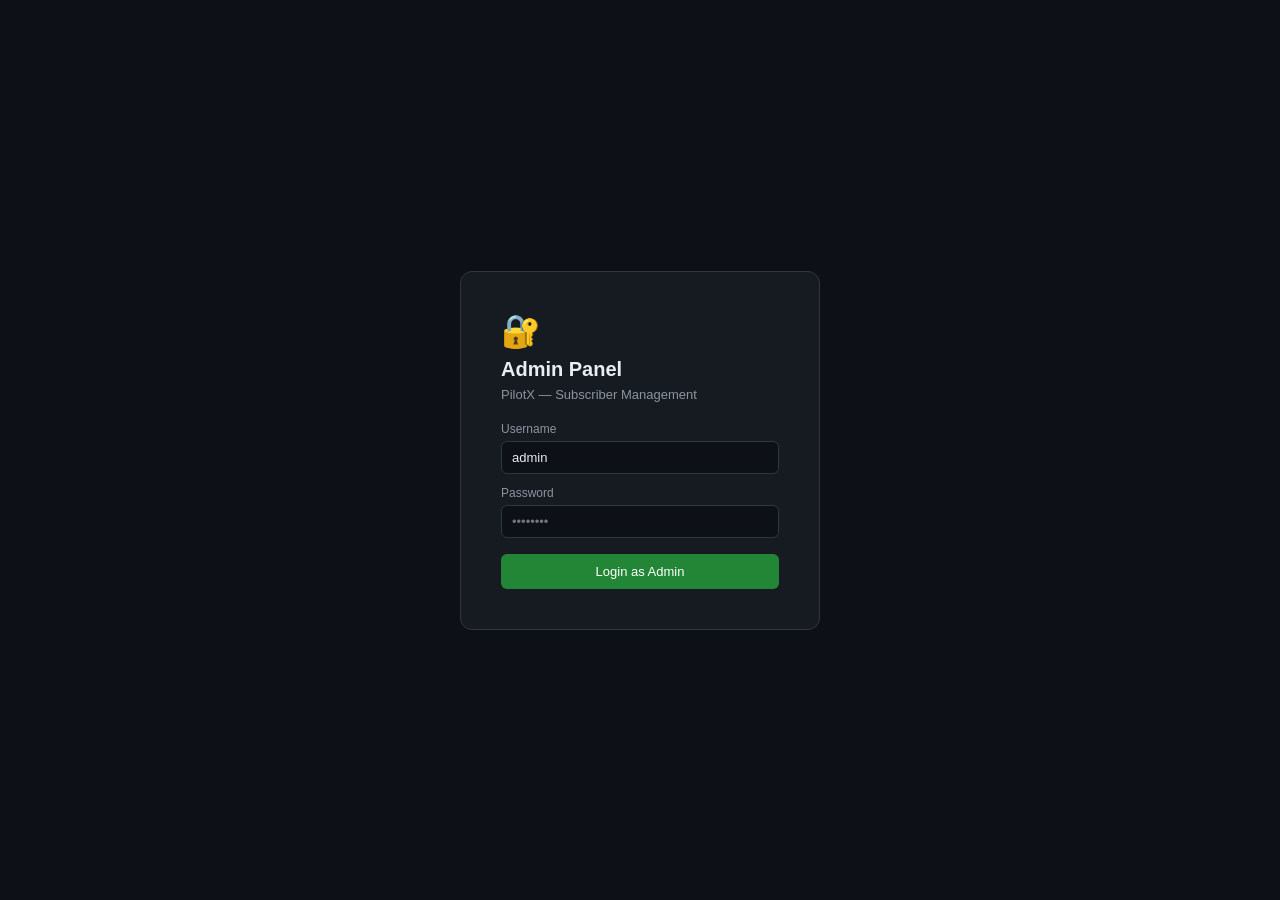
<file: src/main/resources/static/admin.html>
<!DOCTYPE html>
<html lang="en">
<head>
  <meta charset="UTF-8"/>
  <meta name="viewport" content="width=device-width, initial-scale=1.0"/>
  <title>Admin — PilotX</title>
  <style>
    :root {
      --bg:      #0d1117; --surface: #161b22; --border: #30363d;
      --text:    #e6edf3; --text2:  #8b949e;
      --primary: #238636; --danger: #da3633; --warning: #d29922;
      --info:    #1f6feb; --success: #3fb950; --radius: 8px;
    }
    * { box-sizing:border-box; margin:0; padding:0; }
    body { background:var(--bg); color:var(--text); font-family:-apple-system,BlinkMacSystemFont,'Segoe UI',sans-serif; font-size:14px; }

    /* Login */
    #login-screen { display:flex; align-items:center; justify-content:center; min-height:100vh; }
    .login-box { background:var(--surface); border:1px solid var(--border); border-radius:12px; padding:40px; width:360px; }
    .login-box h2 { margin-bottom:6px; font-size:20px; }
    .login-logo { font-size:32px; margin-bottom:8px; }

    /* Dashboard */
    #dashboard { display:none; }
    .topbar { background:var(--surface); border-bottom:1px solid var(--border); padding:12px 24px; display:flex; align-items:center; justify-content:space-between; }
    .topbar h1 { font-size:16px; font-weight:600; }
    .badge-admin { background:rgba(35,134,54,.25); color:var(--success); border:1px solid rgba(35,134,54,.5); padding:2px 10px; border-radius:20px; font-size:12px; font-weight:600; }

    .main { max-width:1100px; margin:0 auto; padding:24px; }

    .card { background:var(--surface); border:1px solid var(--border); border-radius:var(--radius); padding:20px; margin-bottom:20px; }
    .card-title { font-size:15px; margin-bottom:16px; padding-bottom:10px; border-bottom:1px solid var(--border); display:flex; align-items:center; justify-content:space-between; }

    .table-wrap { overflow-x:auto; }
    table { width:100%; border-collapse:collapse; }
    th { text-align:left; padding:10px 12px; font-size:12px; font-weight:600; color:var(--text2); border-bottom:1px solid var(--border); text-transform:uppercase; letter-spacing:.5px; }
    td { padding:10px 12px; border-bottom:1px solid rgba(48,54,61,.5); vertical-align:middle; }
    tr:hover td { background:rgba(255,255,255,.02); }
    .tag { display:inline-block; padding:2px 8px; border-radius:4px; font-size:11px; font-weight:600; }
    .tag-admin   { background:rgba(31,111,235,.2); color:#58a6ff; }
    .tag-trader  { background:rgba(63,185,80,.2);  color:var(--success); }
    .tag-expired { background:rgba(218,54,51,.2);  color:#f85149; }
    .tag-active  { background:rgba(63,185,80,.2);  color:var(--success); }
    .tag-disabled{ background:rgba(139,148,158,.2);color:var(--text2); }

    .form-grid { display:grid; grid-template-columns:1fr 1fr; gap:12px; }
    .form-group { display:flex; flex-direction:column; gap:5px; }
    .form-group label { font-size:12px; color:var(--text2); font-weight:500; }
    .form-group input,.form-group select { background:var(--bg); border:1px solid var(--border); border-radius:6px; color:var(--text); padding:8px 10px; font-size:13px; outline:none; }
    .form-group input:focus,.form-group select:focus { border-color:var(--info); }
    .form-group.full { grid-column:1/-1; }
    .hint { font-size:11px; color:var(--text2); margin-top:2px; }

    .btn { border:none; border-radius:6px; padding:7px 14px; font-size:13px; font-weight:500; cursor:pointer; transition:opacity .15s; }
    .btn:hover { opacity:.85; }
    .btn-primary { background:var(--primary); color:#fff; }
    .btn-danger  { background:var(--danger);  color:#fff; }
    .btn-info    { background:var(--info);    color:#fff; }
    .btn-outline { background:transparent; border:1px solid var(--border); color:var(--text); text-decoration:none; display:inline-block; }
    .btn-sm { padding:4px 10px; font-size:12px; }
    .btn-full { width:100%; padding:10px; }

    .msg { padding:10px 14px; border-radius:6px; margin-top:10px; font-size:13px; }
    .msg-success { background:rgba(63,185,80,.15); border:1px solid rgba(63,185,80,.3); color:var(--success); }
    .msg-error   { background:rgba(218,54,51,.15); border:1px solid rgba(218,54,51,.3); color:#f85149; }
    .msg-info    { background:rgba(31,111,235,.15); border:1px solid rgba(31,111,235,.3); color:#58a6ff; }
    .error-msg   { color:#f85149; font-size:13px; margin-top:8px; }
    .hidden { display:none!important; }

    .modal-backdrop { display:none; position:fixed; inset:0; background:rgba(0,0,0,.65); z-index:100; align-items:center; justify-content:center; }
    .modal-backdrop.open { display:flex; }
    .modal { background:var(--surface); border:1px solid var(--border); border-radius:10px; padding:24px; width:540px; max-height:90vh; overflow-y:auto; }
    .modal h3 { margin-bottom:16px; }
    .modal-footer { display:flex; gap:10px; justify-content:flex-end; margin-top:16px; }

    .stats-row { display:grid; grid-template-columns:repeat(4,1fr); gap:16px; margin-bottom:20px; }
    .stat-card { background:var(--surface); border:1px solid var(--border); border-radius:var(--radius); padding:16px; }
    .stat-label { font-size:12px; color:var(--text2); margin-bottom:4px; }
    .stat-val { font-size:26px; font-weight:700; }

    input,select { color-scheme:dark; }

    /* ── Toast notifications ── */
    #toast-container {
      position:fixed; top:20px; right:20px; z-index:9999;
      display:flex; flex-direction:column; gap:10px;
      pointer-events:none; max-width:380px;
    }
    .toast {
      display:flex; align-items:flex-start; gap:10px;
      padding:12px 16px; border-radius:10px;
      font-size:13px; font-weight:500; line-height:1.4;
      box-shadow:0 4px 20px rgba(0,0,0,.5);
      pointer-events:all; cursor:pointer;
      animation:toastIn .3s ease forwards;
      word-break:break-word;
    }
    .toast.toast-hiding { animation:toastOut .3s ease forwards; }
    .toast-error   { background:rgba(218,54,51,.15); border:1px solid rgba(218,54,51,.5); color:#f85149; }
    .toast-success { background:rgba(35,134,54,.15);  border:1px solid rgba(35,134,54,.5); color:#3fb950; }
    .toast-info    { background:rgba(31,111,235,.15); border:1px solid rgba(31,111,235,.4); color:#58a6ff; }
    .toast-warning { background:rgba(245,158,11,.15); border:1px solid rgba(245,158,11,.4); color:#f59e0b; }
    .toast-icon { font-size:16px; flex-shrink:0; margin-top:1px; }
    .toast-close { margin-left:auto; opacity:.6; flex-shrink:0; font-size:16px; line-height:1; }
    .toast-close:hover { opacity:1; }
    @keyframes toastIn  { from{opacity:0;transform:translateX(40px)} to{opacity:1;transform:translateX(0)} }
    @keyframes toastOut { from{opacity:1;transform:translateX(0)} to{opacity:0;transform:translateX(40px)} }
  </style>
</head>
<body>

<!-- TOAST CONTAINER -->
<div id="toast-container"></div>

<!-- ── LOGIN ───────────────────────────────────────────── -->
<div id="login-screen">
  <div class="login-box">
    <div class="login-logo">🔐</div>
    <h2>Admin Panel</h2>
    <p style="color:var(--text2);font-size:13px;margin-bottom:20px;">PilotX — Subscriber Management</p>
    <div class="form-group" style="margin-bottom:12px;">
      <label>Username</label>
      <input type="text" id="a-username" placeholder="admin" value="admin"/>
    </div>
    <div class="form-group" style="margin-bottom:16px;">
      <label>Password</label>
      <input type="password" id="a-password" placeholder="••••••••"
             onkeydown="if(event.key==='Enter')adminLogin()"/>
    </div>
    <button class="btn btn-primary btn-full" onclick="adminLogin()">Login as Admin</button>
    <div id="login-err" class="error-msg hidden"></div>
  </div>
</div>

<!-- ── DASHBOARD ───────────────────────────────────────── -->
<div id="dashboard">
  <div class="topbar">
    <div style="display:flex;align-items:center;gap:12px;">
      <span style="font-size:20px;">📈</span>
      <h1>PilotX — Admin Panel</h1>
      <span class="badge-admin">GNANESH</span>
    </div>
    <div style="display:flex;gap:10px;align-items:center;">
      <span id="admin-user-label" style="color:var(--text2);font-size:13px;"></span>
      <a href="/" class="btn btn-outline btn-sm">← Trading UI</a>
      <button class="btn btn-outline btn-sm" onclick="adminLogout()">Logout</button>
    </div>
  </div>

  <div class="main">

    <!-- Stats -->
    <div class="stats-row">
      <div class="stat-card">
        <div class="stat-label">Total Subscribers</div>
        <div class="stat-val" id="st-total">—</div>
      </div>
      <div class="stat-card">
        <div class="stat-label">Active Plans</div>
        <div class="stat-val" id="st-active" style="color:var(--success);">—</div>
      </div>
      <div class="stat-card">
        <div class="stat-label">Expired / Disabled</div>
        <div class="stat-val" id="st-expired" style="color:#f85149;">—</div>
      </div>
      <div class="stat-card">
        <div class="stat-label">Kite Token Set</div>
        <div class="stat-val" id="st-kite" style="color:var(--warning);">—</div>
      </div>
    </div>

    <!-- Live Sessions -->
    <div class="card">
      <div class="card-title">
        <span>🔴 Live Trading Sessions</span>
        <button class="btn btn-outline btn-sm" onclick="loadSessions()">🔄 Refresh</button>
      </div>
      <div class="table-wrap">
        <table>
          <thead>
            <tr><th>User</th><th>Session ID</th><th>Mode</th><th>State</th><th>PnL</th><th>Started</th><th>Action</th></tr>
          </thead>
          <tbody id="sessions-tbody">
            <tr><td colspan="7" style="color:var(--text2);text-align:center;padding:20px;">Loading...</td></tr>
          </tbody>
        </table>
      </div>
    </div>

    <!-- User Table -->
    <div class="card">
      <div class="card-title">
        <span>Subscribers</span>
        <div style="display:flex;gap:8px;">
          <button class="btn btn-outline btn-sm" onclick="loadUsers()">🔄 Refresh</button>
          <button class="btn btn-primary btn-sm" onclick="openAddModal()">+ Add Subscriber</button>
        </div>
      </div>
      <div id="global-msg"></div>
      <div class="table-wrap">
        <table>
          <thead>
            <tr>
              <th>Username</th><th>Role</th><th>Plan Expires</th><th>Status</th>
              <th>Max Lots</th><th>Kite</th><th>Notes</th><th>Actions</th>
            </tr>
          </thead>
          <tbody id="users-tbody">
            <tr><td colspan="8" style="color:var(--text2);text-align:center;padding:30px;">Loading...</td></tr>
          </tbody>
        </table>
      </div>
    </div>

  </div>
</div>

<!-- ── ADD MODAL ────────────────────────────────────────── -->
<div class="modal-backdrop" id="add-modal">
  <div class="modal">
    <h3>➕ Add Subscriber</h3>
    <div class="form-grid">
      <div class="form-group">
        <label>Username *</label>
        <input id="add-username" placeholder="e.g. rahul"/>
      </div>
      <div class="form-group">
        <label>Password *</label>
        <input type="password" id="add-password" placeholder="min 6 chars"/>
      </div>
      <div class="form-group">
        <label>Role</label>
        <select id="add-role"><option value="TRADER">TRADER</option><option value="GNANESH">GNANESH</option></select>
      </div>
      <div class="form-group">
        <label>Max Lots Allowed</label>
        <input type="number" id="add-lots" value="1" min="1"/>
        <span class="hint">1 lot = 65 qty (NIFTY fixed)</span>
      </div>
      <div class="form-group">
        <label>Plan Expiry Date *</label>
        <input type="date" id="add-expiry"/>
      </div>
      <div class="form-group">
        <label>Kite API Key</label>
        <input id="add-kite-key" placeholder="From Kite Developer Console"/>
      </div>
      <div class="form-group">
        <label>Kite API Secret</label>
        <input type="password" id="add-kite-secret" placeholder="From Kite Developer Console"/>
      </div>
      <div class="form-group">
        <label>Kite Redirect URL</label>
        <input id="add-kite-redirect" placeholder="https://yourapp.onrender.com/api/kite/callback"/>
      </div>
      <div class="form-group full">
        <label>Notes (internal)</label>
        <input id="add-notes" placeholder="e.g. Paid ₹2000 for 3 months — April 2025"/>
      </div>
    </div>
    <div id="add-msg"></div>
    <div class="modal-footer">
      <button class="btn btn-outline" onclick="closeModal('add-modal')">Cancel</button>
      <button class="btn btn-primary" onclick="submitAdd()">Create Subscriber</button>
    </div>
  </div>
</div>

<!-- ── EDIT MODAL ───────────────────────────────────────── -->
<div class="modal-backdrop" id="edit-modal">
  <div class="modal">
    <h3 id="edit-title">✏️ Edit Subscriber</h3>
    <input type="hidden" id="edit-uname"/>
    <div class="form-grid">
      <div class="form-group">
        <label>New Password <span style="color:var(--text2)">(blank = keep)</span></label>
        <input type="password" id="edit-password" placeholder="leave blank = unchanged"/>
      </div>
      <div class="form-group">
        <label>Role</label>
        <select id="edit-role"><option value="TRADER">TRADER</option><option value="GNANESH">GNANESH</option></select>
      </div>
      <div class="form-group">
        <label>Max Lots Allowed</label>
        <input type="number" id="edit-lots" min="1"/>
        <span class="hint">1 lot = 65 qty (NIFTY fixed)</span>
      </div>
      <div class="form-group">
        <label>Plan Expiry Date</label>
        <input type="date" id="edit-expiry"/>
      </div>
      <div class="form-group">
        <label>Account Enabled</label>
        <select id="edit-enabled">
          <option value="true">✅ Yes — Active</option>
          <option value="false">🚫 No — Disabled</option>
        </select>
      </div>
      <div class="form-group">
        <label>Kite API Key</label>
        <input id="edit-kite-key"/>
      </div>
      <div class="form-group">
        <label>Kite API Secret <span style="color:var(--text2)">(blank = keep)</span></label>
        <input type="password" id="edit-kite-secret"/>
      </div>
      <div class="form-group full">
        <label>Kite Access Token <span style="color:var(--text2)">(paste today's token after daily Kite login)</span></label>
        <input id="edit-kite-token" placeholder="paste fresh access token here"/>
        <span class="hint">This must be updated every trading day after the customer logs into Kite.</span>
      </div>
      <div class="form-group">
        <label>Kite Redirect URL</label>
        <input id="edit-kite-redirect"/>
      </div>
      <div class="form-group full">
        <label>Notes</label>
        <input id="edit-notes"/>
      </div>
    </div>
    <div id="edit-msg"></div>
    <div class="modal-footer">
      <button class="btn btn-outline" onclick="closeModal('edit-modal')">Cancel</button>
      <button class="btn btn-primary" onclick="submitEdit()">Save Changes</button>
    </div>
  </div>
</div>

<script>
let adminToken = localStorage.getItem('adminJwt') || '';

/* ── Auth ──────────────────────────────────────────────── */
async function adminLogin() {
  const u = document.getElementById('a-username').value.trim();
  const p = document.getElementById('a-password').value;
  const err = document.getElementById('login-err');
  err.classList.add('hidden');
  try {
    // Step 1: authenticate
    const r = await fetch('/api/auth/login', {
      method:'POST', headers:{'Content-Type':'application/json'},
      body: JSON.stringify({username:u, password:p})
    });
    if (!r.ok) throw new Error('Invalid username or password');
    const data = await r.json();

    // Step 2: verify admin role by probing an admin endpoint
    const check = await fetch('/api/admin/users', {
      headers:{'Authorization':'Bearer '+data.token}
    });
    if (check.status === 403) throw new Error('This account does not have admin access');
    if (check.status === 401) throw new Error('Authentication failed — try again');

    adminToken = data.token;
    localStorage.setItem('adminJwt', adminToken);
    localStorage.setItem('adminUser', u);
    boot();
  } catch(e) {
    err.textContent = '❌ ' + e.message;
    err.classList.remove('hidden');
  }
}
function adminLogout() {
  adminToken=''; localStorage.removeItem('adminJwt'); localStorage.removeItem('adminUser');
  window.location.href = '/admin.html';
}
function boot() {
  document.getElementById('login-screen').style.display='none';
  document.getElementById('dashboard').style.display='block';
  document.getElementById('admin-user-label').textContent='👤 ' + (localStorage.getItem('adminUser')||'');
  loadUsers();
  loadSessions();
}

/* ── Live sessions ───────────────────────────────────────── */
async function loadSessions() {
  try {
    const sessions = await apiGet('/algo/sessions');
    const tbody = document.getElementById('sessions-tbody');
    if (!sessions || sessions.length === 0) {
      tbody.innerHTML = '<tr><td colspan="7" style="color:var(--text2);text-align:center;padding:20px;">No active sessions</td></tr>';
      return;
    }
    tbody.innerHTML = sessions.map(s => {
      const pnl = s.totalPnL != null ? '₹' + Number(s.totalPnL).toFixed(0) : '—';
      const pnlColor = (s.totalPnL||0) >= 0 ? 'var(--success)' : '#f85149';
      const stateColor = s.state==='IN_POSITION'?'var(--success)': s.state==='WAITING_FOR_CANDLES'?'var(--warning)':'var(--text2)';
      const started = s.startTime ? new Date(s.startTime).toLocaleTimeString() : '—';
      return `<tr>
        <td><strong>${s.username}</strong></td>
        <td style="font-size:11px;color:var(--text2);">${(s.sessionId||'').substring(0,8)}…</td>
        <td>${s.tradeMode||'—'}</td>
        <td style="color:${stateColor};font-weight:600;">${s.state||'—'}</td>
        <td style="color:${pnlColor};font-weight:600;">${pnl}</td>
        <td>${started}</td>
        <td>
          <button class="btn btn-sm" style="background:var(--danger);color:#fff;"
            onclick="adminForceStop('${s.username}')">Force Stop</button>
        </td>
      </tr>`;
    }).join('');
  } catch(e) {
    document.getElementById('sessions-tbody').innerHTML =
      '<tr><td colspan="7" style="color:var(--text2);text-align:center;">Error loading sessions</td></tr>';
  }
}

async function adminForceStop(username) {
  if (!confirm('Force-stop session for ' + username + '?')) return;
  try {
    await apiPost('/algo/admin/stop/' + username);
    globalMsg('✅ Force-stopped session for ' + username, 'success');
    loadSessions();
  } catch(e) { globalMsg('❌ ' + e.message, 'error'); }
}

/* ── API helpers ────────────────────────────────────────── */
async function apiFetch(method, url, body) {
  const opts = { method, headers:{'Authorization':'Bearer '+adminToken} };
  if (body) { opts.headers['Content-Type']='application/json'; opts.body=JSON.stringify(body); }
  const r = await fetch(url, opts);
  if (r.status === 401) {
    // JWT expired — force logout and show expiry message on login screen
    adminToken = ''; localStorage.removeItem('adminJwt'); localStorage.removeItem('adminUser');
    document.getElementById('dashboard').style.display = 'none';
    document.getElementById('login-screen').style.display = 'flex';
    const err = document.getElementById('login-err');
    err.textContent = '⏰ Your session has expired. Please log in again.';
    err.classList.remove('hidden');
    throw new Error('Session expired');
  }
  if (r.status === 403) {
    // Forbidden — user is authenticated but lacks permission; do NOT log out
    throw new Error('Access denied — admin role required');
  }
  const ct = r.headers.get('content-type')||'';
  const txt = ct.includes('json') ? await r.json() : await r.text();
  if (!r.ok) throw new Error(typeof txt==='string' ? txt : (txt.message||'Request failed'));
  return txt;
}
const apiGet    = url       => apiFetch('GET',   url);
const apiPost   = (url, b)  => apiFetch('POST',  url, b);
const apiPut    = (url, b)  => apiFetch('PUT',   url, b);
const apiDelete = url       => apiFetch('DELETE', url);

/* ── Load & render users ────────────────────────────────── */
async function loadUsers() {
  try {
    const users = await apiGet('/api/admin/users');
    renderStats(users);
    renderTable(users);
  } catch(e) { globalMsg('❌ '+e.message, 'error'); }
}

function renderStats(users) {
  document.getElementById('st-total').textContent   = users.length;
  document.getElementById('st-active').textContent  = users.filter(u=>u.planActive&&u.enabled).length;
  document.getElementById('st-expired').textContent = users.filter(u=>!u.planActive||!u.enabled).length;
  document.getElementById('st-kite').textContent    = users.filter(u=>u.hasKiteToken).length;
}

function renderTable(users) {
  if (!users.length) {
    document.getElementById('users-tbody').innerHTML=
      '<tr><td colspan="8" style="color:var(--text2);text-align:center;padding:30px;">No subscribers yet</td></tr>';
    return;
  }
  document.getElementById('users-tbody').innerHTML = users.map(u => {
    const roleTag   = u.role==='GNANESH'
      ? '<span class="tag tag-admin">GNANESH</span>'
      : '<span class="tag tag-trader">TRADER</span>';
    const statusTag = !u.enabled
      ? '<span class="tag tag-disabled">Disabled</span>'
      : u.planActive
        ? '<span class="tag tag-active">Active</span>'
        : '<span class="tag tag-expired">Expired</span>';
    const kite = u.hasKiteToken
      ? '<span style="color:var(--success);font-size:12px;">✅ Set</span>'
      : '<span style="color:var(--text2);font-size:12px;">— None</span>';
    const notes = (u.notes||'—').substring(0,40) + ((u.notes||'').length>40?'…':'');
    const expiry = u.planExpiryDate || '—';
    const expClass = (!u.planActive && u.planExpiryDate) ? 'color:#f85149;' : '';
    return `<tr>
      <td style="font-weight:600;">${u.username}</td>
      <td>${roleTag}</td>
      <td style="font-size:12px;${expClass}">${expiry}</td>
      <td>${statusTag}</td>
      <td style="text-align:center;">${u.maxLotSize} <span style="font-size:11px;color:var(--text2);">(×65)</span></td>
      <td>${kite}</td>
      <td style="font-size:12px;color:var(--text2);" title="${u.notes||''}">${notes}</td>
      <td>
        <div style="display:flex;gap:5px;">
          <button class="btn btn-info btn-sm" onclick="openEdit('${u.username}')">Edit</button>
          <button class="btn btn-danger btn-sm" onclick="doDelete('${u.username}')">Delete</button>
        </div>
      </td>
    </tr>`;
  }).join('');
}

/* ── Add ───────────────────────────────────────────────── */
function openAddModal() {
  const d = new Date(); d.setMonth(d.getMonth()+1);
  document.getElementById('add-expiry').value = d.toISOString().slice(0,10);
  ['add-username','add-password','add-kite-key','add-kite-secret','add-notes'].forEach(id=>document.getElementById(id).value='');
  document.getElementById('add-lots').value='1';
  document.getElementById('add-role').value='TRADER';
  document.getElementById('add-kite-redirect').value = window.location.origin+'/api/kite/callback';
  document.getElementById('add-msg').innerHTML='';
  document.getElementById('add-modal').classList.add('open');
}
async function submitAdd() {
  const body = {
    username:        val('add-username'),
    password:        val('add-password'),
    role:            val('add-role'),
    maxLotSize:      parseInt(val('add-lots'))||1,
    planExpiryDate:  val('add-expiry')||null,
    kiteApiKey:      val('add-kite-key')||null,
    kiteApiSecret:   val('add-kite-secret')||null,
    kiteRedirectUrl: val('add-kite-redirect')||null,
    notes:           val('add-notes')||null,
  };
  if (!body.username||!body.password) { showMsg('add-msg','❌ Username and password are required','error'); return; }
  try {
    await apiPost('/api/admin/users', body);
    showMsg('add-msg','✅ Subscriber created!','success');
    setTimeout(()=>{ closeModal('add-modal'); loadUsers(); }, 1100);
  } catch(e) { showMsg('add-msg','❌ '+e.message,'error'); }
}

/* ── Edit ──────────────────────────────────────────────── */
async function openEdit(username) {
  document.getElementById('edit-msg').innerHTML='';
  document.getElementById('edit-title').textContent='✏️ Edit — '+username;
  document.getElementById('edit-uname').value=username;
  ['edit-password','edit-kite-secret','edit-kite-token'].forEach(id=>document.getElementById(id).value='');
  try {
    const u = await apiGet('/api/admin/users/'+username);
    document.getElementById('edit-role').value    = u.role||'TRADER';
    document.getElementById('edit-lots').value    = u.maxLotSize||1;
    document.getElementById('edit-expiry').value  = u.planExpiryDate||'';
    document.getElementById('edit-enabled').value = String(u.enabled!==false);
    document.getElementById('edit-kite-key').value= u.kiteApiKey||'';
    document.getElementById('edit-kite-redirect').value = u.kiteRedirectUrl||'';
    document.getElementById('edit-notes').value   = u.notes||'';
  } catch(e) { showMsg('edit-msg','❌ Could not load user: '+e.message,'error'); }
  document.getElementById('edit-modal').classList.add('open');
}
async function submitEdit() {
  const username = document.getElementById('edit-uname').value;
  const body = {
    newPassword:     val('edit-password')||null,
    role:            val('edit-role'),
    maxLotSize:      parseInt(val('edit-lots'))||1,
    planExpiryDate:  val('edit-expiry')||null,
    enabled:         val('edit-enabled')==='true',
    notes:           val('edit-notes')||null,
    kiteApiKey:      val('edit-kite-key')||null,
    kiteApiSecret:   val('edit-kite-secret')||null,
    kiteAccessToken: val('edit-kite-token')||null,
    kiteRedirectUrl: val('edit-kite-redirect')||null,
  };
  try {
    await apiPut('/api/admin/users/'+username, body);
    showMsg('edit-msg','✅ Saved!','success');
    setTimeout(()=>{ closeModal('edit-modal'); loadUsers(); }, 1000);
  } catch(e) { showMsg('edit-msg','❌ '+e.message,'error'); }
}

/* ── Delete ─────────────────────────────────────────────── */
async function doDelete(username) {
  if (!confirm('Delete subscriber "'+username+'"?\nThis cannot be undone.')) return;
  try {
    await apiDelete('/api/admin/users/'+username);
    globalMsg('✅ Deleted: '+username,'success');
    loadUsers();
  } catch(e) { globalMsg('❌ '+e.message,'error'); }
}

/* ── Helpers ────────────────────────────────────────────── */
function val(id) { return (document.getElementById(id)||{}).value||''; }
function closeModal(id) { document.getElementById(id).classList.remove('open'); }
function showMsg(elId, text, type) { document.getElementById(elId).innerHTML=`<div class="msg msg-${type}">${text}</div>`; }
function globalMsg(text, type) {
  showMsg('global-msg', text, type);
  setTimeout(()=>{ document.getElementById('global-msg').innerHTML=''; }, 4000);
  // Also show as toast so it's visible regardless of scroll position
  showToast(text, type === 'error' ? 'error' : type === 'success' ? 'success' : 'info');
}

// Close modal on backdrop click
document.querySelectorAll('.modal-backdrop').forEach(b=>{
  b.addEventListener('click', e=>{ if(e.target===b) b.classList.remove('open'); });
});

/* ── Init ───────────────────────────────────────────────── */
window.onload = () => {
  if (adminToken) boot();
};

/* ── Toast helper ───────────────────────────────────────── */
function showToast(msg, type='error', duration=6000) {
  const container = document.getElementById('toast-container');
  if (!container) return;
  const icons = {error:'❌', success:'✅', info:'ℹ️', warning:'⚠️'};
  const toast = document.createElement('div');
  toast.className = `toast toast-${type}`;
  toast.innerHTML = `<span class="toast-icon">${icons[type]||'❌'}</span><span style="flex:1">${String(msg).replace(/</g,'&lt;')}</span><span class="toast-close" title="Dismiss">✕</span>`;
  const dismiss = () => {
    toast.classList.add('toast-hiding');
    toast.addEventListener('animationend', ()=>toast.remove(), {once:true});
  };
  toast.querySelector('.toast-close').addEventListener('click', dismiss);
  toast.addEventListener('click', dismiss);
  container.appendChild(toast);
  if (duration > 0) setTimeout(dismiss, duration);
}

</script>
</body>
</html>
</file>
